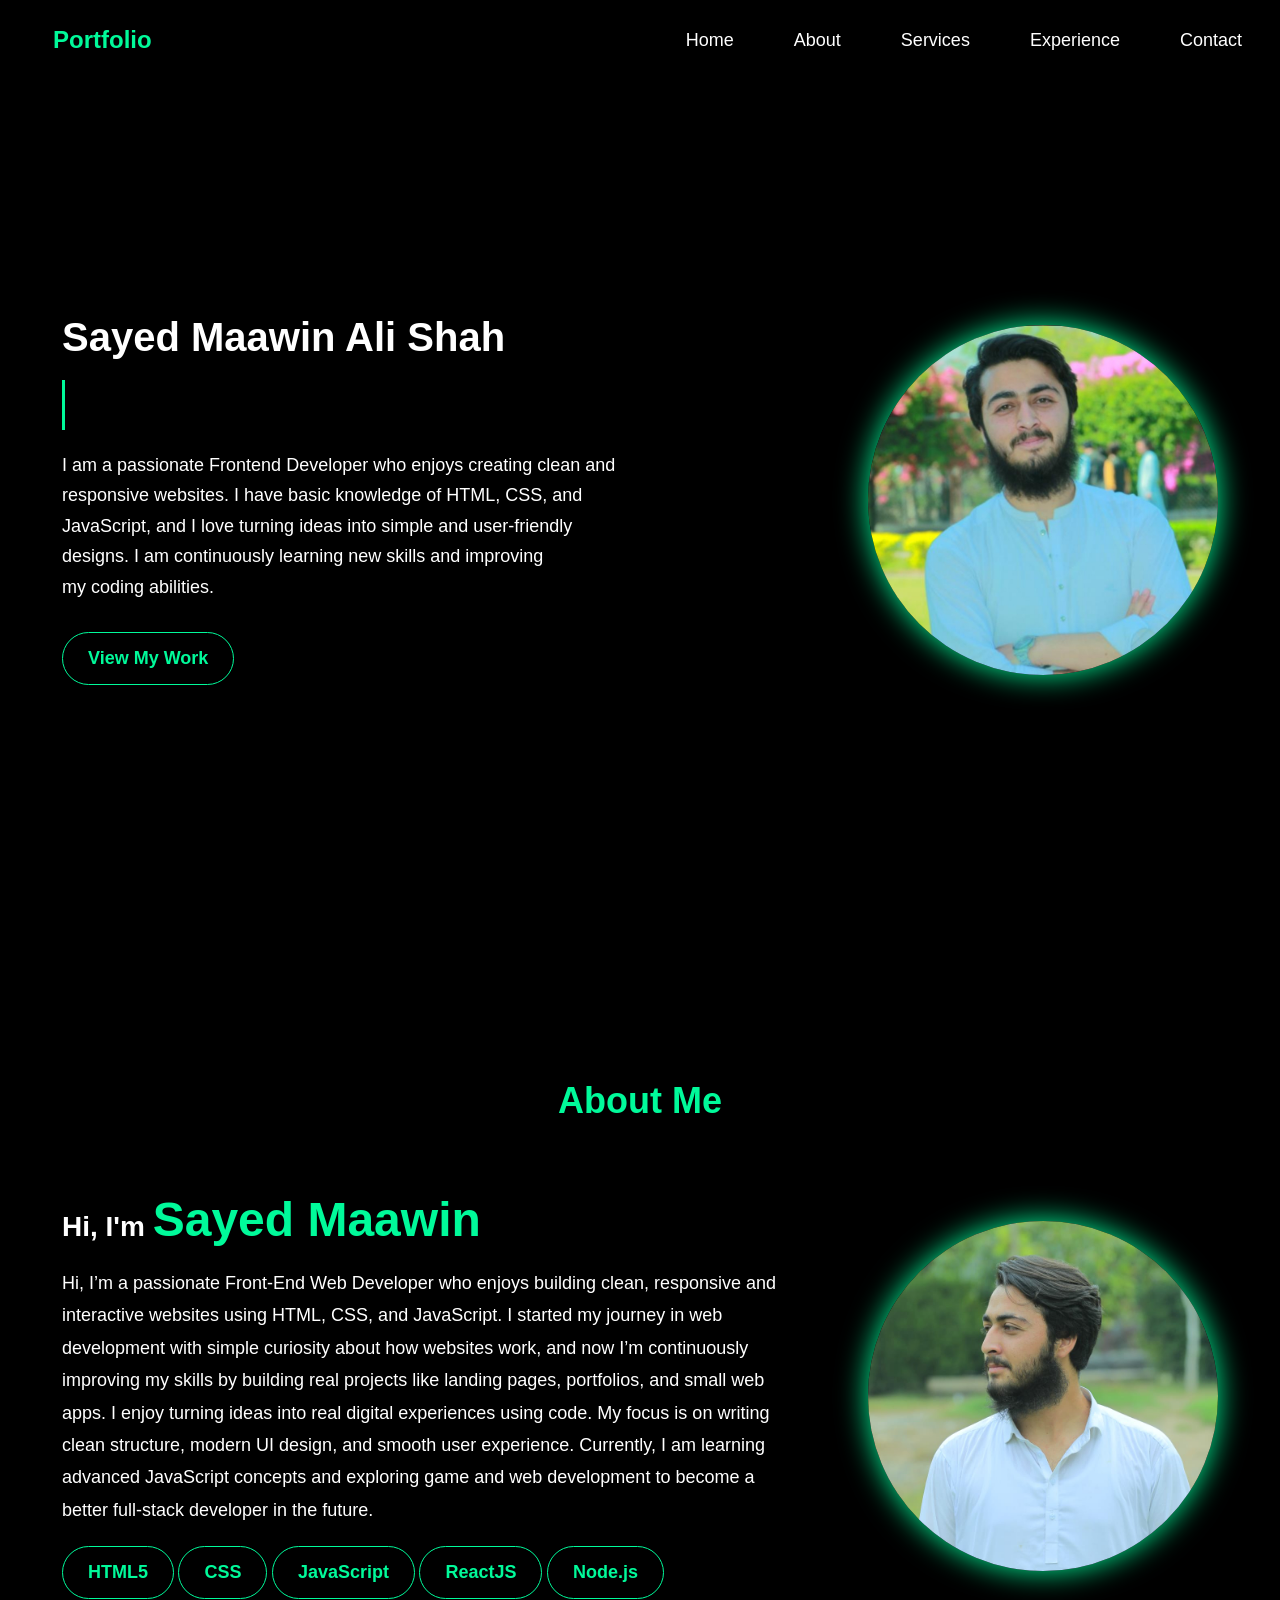
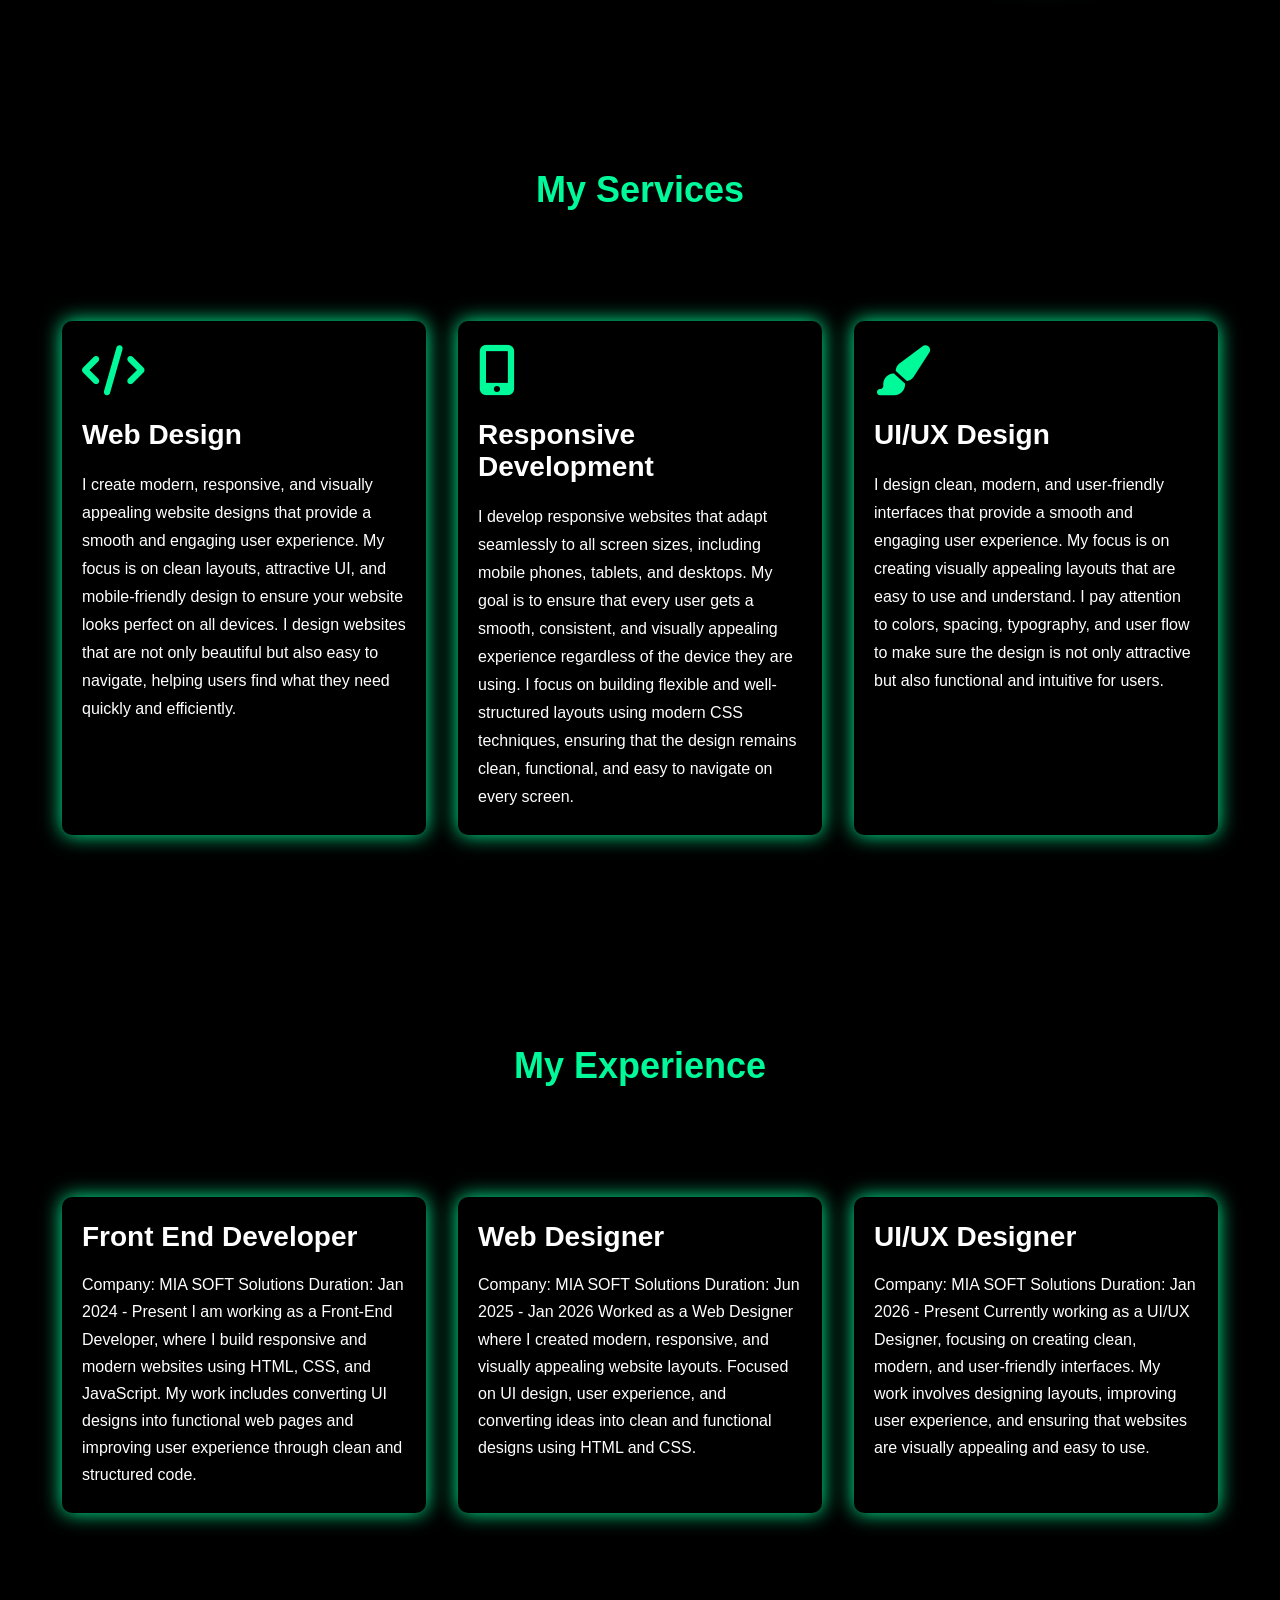
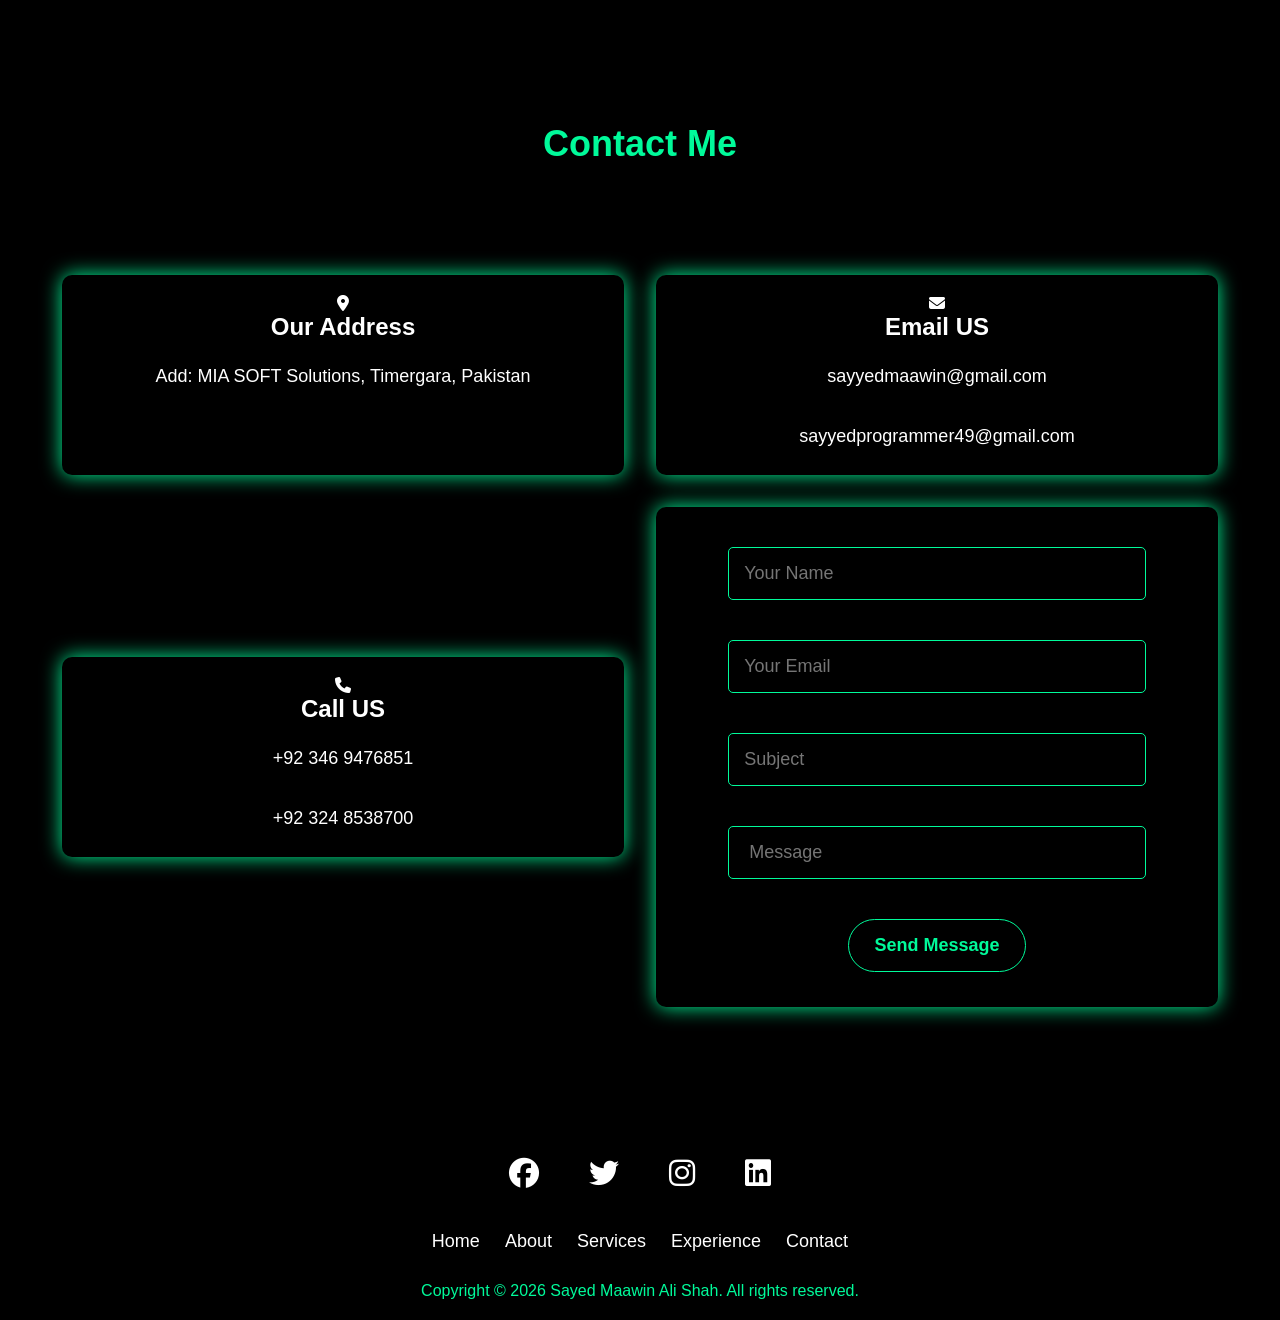
<file: index.html>
<!DOCTYPE html>
<html lang="en">
<head>
    <meta charset="UTF-8">
    <meta name="viewport" content="width=device-width, initial-scale=1.0">
     <meta name="google-site-verification" content="GrE1k39LBLYh93zopVn69W3z39_ZMEwzRGEcHs6_Ia0" />
    <meta name="keywords" content="Maawin, portfolio, web developer, HTML CSS JavaScript">
    <title>Sayyed Portfolio</title>
    <link rel="stylesheet" href="https://cdnjs.cloudflare.com/ajax/libs/font-awesome/6.5.0/css/all.min.css">
    <link rel="stylesheet" href="style.css">
</head>
<body>
    <!-- Header -->
    <header>
        <div class="container"></div>
        <nav id="mainNav">
            <h1>Portfolio</h1>
            <button class="menu-toggle" id="menuToggle" aria-label="Toggle navigation menu" aria-expanded="false" aria-controls="mobileMenu">
                <span></span>
                <span></span>
                <span></span>
            </button>
            <div class="navbar" id="mobileMenu">
                <a href="#home">Home</a>
                <a href="#about">About</a>
                <a href="#services">Services</a>
                <a href="#experience">Experience</a>
                <a href="#contact">Contact</a>
            </div>
        </nav>
        </div>
        </header>
        <!-- Main Content -->
        <main>
        <section>
            <div class="container">
            <div class="home" id="home">
                <div class="text">
                 <h1>Sayed Maawin Ali Shah</h1>
                 <h2>Front End Web Developer</h2>
                 <h3>I am a passionate Frontend Developer who enjoys creating clean and <br>responsive websites. I have basic knowledge of HTML, CSS, and <br>JavaScript, and I love turning ideas into simple and user-friendly <br> designs. I am continuously learning new skills and improving <br> my coding abilities.</h3>
                 <button>View My Work</button>
                </div>
            <div class="pic"></div>
            </div>
            </div>
        </section>
        <!-- About Section -->
        <section>
            <div class="container">
            <div id="about">
                <h1>About Me</h1>
            </div>
            <div class="aboutme">
                <div class="text2">
                    <h2>Hi, I'm <span>Sayed Maawin</span></h2>
                    <p>Hi, I’m a passionate Front-End Web Developer who enjoys building clean, responsive <br> and interactive websites using HTML, CSS, and JavaScript.

I started my journey <br> in web development with simple curiosity about how websites work, and now <br>I’m continuously improving my skills by building real projects like landing pages,<br> portfolios, and small web apps.

I enjoy turning ideas into real digital experiences <br> using code. My focus is on writing clean structure, modern UI design, and smooth <br> user experience.

Currently, I am learning advanced JavaScript concepts and <br> exploring game and web development to become a better full-stack developer in the future.</p>
               
                <button class="btn">HTML5</button>
                <button class="btn">CSS</button>
                <button class="btn">JavaScript</button>
                <button class="btn">ReactJS</button>
                <button class="btn">Node.js</button>
                </div>
                <div class="pic2">

                </div>
            </div>
            </div>
        </section>

        <!-- Services Section -->
        <section>
            <div class="container">
            <div id="services">
                <h1>My Services</h1>
            </div>
            <div class="servicesbox">
                <div class="service">
                    <i class="fa-solid fa-code"></i>
                    <h2>Web Design</h2>
                    <p> I create modern, responsive, and visually appealing website designs that provide a smooth and engaging user experience. My focus is on clean layouts, attractive UI, and mobile-friendly design to ensure your website looks perfect on all devices.

I design websites that are not only beautiful but also easy to navigate, helping users find what they need quickly and efficiently.</p>
                </div>
                <div class="service">
                    <i class="fa-solid fa-mobile-alt"></i>
                    <h2>Responsive Development</h2>
                    <p>I develop responsive websites that adapt seamlessly to all screen sizes, including mobile phones, tablets, and desktops. My goal is to ensure that every user gets a smooth, consistent, and visually appealing experience regardless of the device they are using.

I focus on building flexible and well-structured layouts using modern CSS techniques, ensuring that the design remains clean, functional, and easy to navigate on every screen.</p>
                </div>
                <div class="service">
                    <i class="fa-solid fa-paint-brush"></i>
                    <h2>UI/UX Design</h2>
                    <p>I design clean, modern, and user-friendly interfaces that provide a smooth and engaging user experience. My focus is on creating visually appealing layouts that are easy to use and understand.

I pay attention to colors, spacing, typography, and user flow to make sure the design is not only attractive but also functional and intuitive for users.</p>
                </div>
            </div>
            </div>
        </section>
        <!-- Experience Section -->
         <section>
            <div class="container">
           <div id="experience">
            <h1>My Experience</h1>
           </div>
              <div class="experiencebox">
                <div class="experience">
                 <h2>Front End Developer</h2>
                 <p>Company: MIA SOFT Solutions<br>
                 Duration: Jan 2024 - Present <br><br>
                  I am working as a Front-End Developer, where I build responsive and modern websites using HTML, CSS, and JavaScript. My work includes converting UI designs into functional web pages and improving user experience through clean and structured code.
                </p>
                </div>
                 <div class="experience">
                <h2>Web Designer</h2>
                <p>Company: MIA SOFT Solutions<br>
                Duration: Jun 2025 - Jan 2026 <br><br>
                 Worked as a Web Designer where I created modern, responsive, and visually appealing website layouts. Focused on UI design, user experience, and converting ideas into clean and functional designs using HTML and CSS.
            </p>
              </div>
              <div class="experience">
                <h2>UI/UX Designer</h2>
                <p>Company: MIA SOFT Solutions<br>
                Duration: Jan 2026 - Present <br><br>
                Currently working as a UI/UX Designer, focusing on creating clean, modern, and user-friendly interfaces. My work involves designing layouts, improving user experience, and ensuring that websites are visually appealing and easy to use.
            </p>
              </div>
              </div>
              </div>
         </section>
         <!-- Contact Section -->
          <section>
            <div class="container">
            <div id="contact">
              <h1>Contact Me</h1>
            </div>
            <div class="contactbox">
                <div class="address">
                    <i class="fa-solid fa-location-dot"></i>
                    <h1>Our Address</h1>
                    <p>Add: MIA SOFT Solutions, Timergara, Pakistan</p>
                </div>
                <div class="email">
                    <i class="fa-solid fa-envelope"></i>
                    <h1>Email US</h1>
                    <p>sayyedmaawin@gmail.com <br><br>
                    sayyedprogrammer49@gmail.com
                    </p>
                </div>
                <div class="call">
                    <i class="fa-solid fa-phone"></i>
                    <h1>Call US</h1>
                    <p>+92 346 9476851 <br><br>
                    +92 324 8538700
                    </p>
                </div>
                <div class="sendmsg">
                    <input class="input" type="text" placeholder="Your Name"> 
                    <input class="input" type="email" placeholder="Your Email">
                    <input class="input" type="text" placeholder="Subject">
                    <input class="input" type="text" placeholder=" Message">
                    <button>Send Message</button>
                </div>
            </div>
            </div>
          </section>
    </main>

    <footer>
        <div class="container">
        <div class="footer">
          <div class="social">
            <a href="#"><i class="fa-brands fa-facebook"></i></a>
            <a href="#"><i class="fa-brands fa-twitter"></i></a>
            <a href="#"><i class="fa-brands fa-instagram"></i></a>
            <a href="#"><i class="fa-brands fa-linkedin"></i></a>
          </div>
        
          <div class="link">
            <a href="#home" class="links">Home</a>
            <a href="#about" class="links">About</a>
            <a href="#services" class="links">Services</a>
            <a href="#experience" class="links">Experience</a>
            <a href="#contact" class="links">Contact</a>
            <p>Copyright &copy; 2026 Sayed Maawin Ali Shah. All rights reserved.</p>
            </div>
         </div>
       </div>
    </footer>

</body>
<script src="script.js"></script>

</html>
</file>
<file: style.css>
*{
    margin: 0;
    padding: 0;
    box-sizing: border-box;
    font-family: sans-serif;
    color: white;
}

html,body{
    height: 100%;
    width: 100%;
}
body{
    background: black;
}

.container{
    width: 100%;
    max-width: 1180px;
    margin: 0 auto;
    padding: 0 12px;
}

/* Header*/
header{
    width: 100%;
    position: fixed;
    background: transparent;
}

/* Navbar */
nav{
    width: 100%;
    padding: 20px 28px;
    display: flex;
    align-items: center;
    justify-content: space-between;
    height: 80px;
    background: transparent;
}

nav h1{
    font-size: 24px;
    font-weight: 600;
    margin-left: 25px;
    color: mediumspringgreen;
}

nav .navbar{
    display: flex;
    align-items: center;
    gap: 40px;
}

.menu-toggle{
    display: none;
    width: 42px;
    height: 42px;
    border: 1px solid mediumspringgreen;
    border-radius: 8px;
    background: transparent;
    cursor: pointer;
    padding: 8px 7px;
}

.menu-toggle span{
    display: block;
    width: 100%;
    height: 3px;
    border-radius: 999px;
    background: mediumspringgreen;
    transition: transform 0.25s ease, opacity 0.2s ease;
}

.menu-toggle span + span{
    margin-top: 6px;
}

nav .navbar a{
    text-decoration: none;
    color: white;
    padding: 5px 10px;
    font-size: 18px;
    font-weight: 500;
}

nav .navbar a:hover{
    box-shadow: 0 0 20px mediumspringgreen;
    background-color: mediumspringgreen;
    color: black;
    border-radius: 5px;
    transform: translateY(-10px);
}

/* Main */
main{
    width: 100%;
    background: #000000;
}

/* Section */
section{
    padding: 50px 0;
}

/* Home */
.home{
    display: flex;
    min-height: 100vh;
    align-items: center;
    justify-content: space-between;
    padding: 0;
    gap: 48px;
}

/* Text */
.home .text h1{
    font-size: 48px;
    font-weight: 700;
}

.home .text h2{
    font-size: 55px;
    font-weight: 600;
    margin: 20px 0;
    color: mediumspringgreen;
    overflow: hidden;
    white-space: nowrap;
    border-right: 3px solid mediumspringgreen;
    width: 0;
    animation: typing 3s steps(20) infinite, blink 0.5s infinite;
}

@keyframes typing {
    0% { width: 0 }
    40% { width: 100% }   
    60% { width: 100% }  
    100% { width: 0 }     
}

@keyframes blink {
    50% { border-color: transparent }
}

.home .text h3{
    font-size: 20px;
    margin: 20px 0;
    font-weight: 400;
    line-height: 30px;
}

/* Image */
.pic{
    width: 350px;
    height: 350px;
    border-radius: 50%;
    background-image: url(img.jpeg);
    background-size: cover;
    background-position: center;
    box-shadow: 0 0 30px mediumspringgreen;
    animation: glow 2s infinite ease-in-out;
}

@keyframes glow {
    0% {
        box-shadow: 0 0 20px mediumspringgreen;
    }
    50% {
        box-shadow: 0 0 50px mediumspringgreen;
    }
    100% {
        box-shadow: 0 0 20px mediumspringgreen;
    }
}

/* Button */
.home .text button{
    padding: 15px 25px;
    margin-top: 10px;
    font-size: 18px;
    font-weight: 550;
    color: mediumspringgreen;
    border-radius: 40px;
    background-color: transparent;
    cursor: pointer;
    border: 1px solid mediumspringgreen;
    animation: glow 2s infinite ease-in-out;
}

.home .text button:hover{
    background-color: mediumspringgreen;
    color: black;
}
/* About section */

#about{
    width: 100%;
}
/* About Heading */
#about h1{
    font-size: 36px;
    font-weight: 600;
    text-align: center;
    padding: 30px 0;
    color: mediumspringgreen;
}
/* About Content */
.aboutme{
    display: flex;
    align-items: center;
    padding: 0;
    justify-content: space-between;
    gap: 48px;
}
/* About Text */
.aboutme .text2{
    width: 62%;
    margin: 40px 0;
}
/* About Text */
.aboutme .text2 h2{
    font-size: 28px;
    font-weight: 600;
    margin-bottom: 20px;
}
/* About Text */
.aboutme .text2 h2 span{
    color: mediumspringgreen;
    font-size: 48px;
}
/* About Text */
.aboutme .text2 p{
    font-size: 18px;
    line-height: 1.8;
    font-weight: 400;
    text-align: left;
    overflow-wrap: break-word;
}

.aboutme .text2 p br{
    display: none;
}
/* About Image */
.aboutme .pic2{
    width: 350px;
    height: 350px;
    background-image: url(img2.jpeg);
    background-size: cover;
    background-position: top;
    border-radius: 50% ;
    box-shadow: 0 0 30px mediumspringgreen;
    animation: glow 2s infinite ease-in-out;
}
/* About Button */
.aboutme .text2 .btn{
    padding: 15px 25px;
    margin-top: 20px;
    font-size: 18px;
    font-weight: 550;
    color: mediumspringgreen;
    border-radius: 40px;
    background-color: transparent;
    cursor: pointer;
    border: 1px solid mediumspringgreen;
    animation: glow 2s infinite ease-in-out;
}
/* Button Hover Effects */
.aboutme .text2 .btn:hover{
    background-color: mediumspringgreen;
    color: black;
}
/* Services content */
#services{
    width: 100%;
}
#services h1{
    font-size: 36px;
    font-weight: 600;
    text-align: center;
    padding: 30px 0;
    color: mediumspringgreen;
}
/* Services Box1 */
.servicesbox{
    display: grid;
    grid-template-columns: repeat(3, minmax(0, 1fr));
    align-items: stretch;
    padding: 80px 0;
    gap: 40px;
}
.servicesbox .service{
    min-height: 0;
    width: 100%;
    background-color: transparent;
    padding: 24px 20px;
    border-radius: 10px;
    text-align: left;
    box-shadow: 0 0 20px mediumspringgreen;
    transition: transform 0.3s ease, box-shadow 0.3s ease;
    display: flex;
    flex-direction: column;
    gap: 14px;
}
.servicesbox .service i{
    font-size: 50px;
    color: mediumspringgreen;
}
.servicesbox .service h2{
    font-size: 28px;
    font-weight: 600;
    margin-top: 10px;
}
.servicesbox .service p{
    font-size: 16px;
    line-height: 1.75;
    font-weight: 400;
    margin-top: 6px;
    overflow-wrap: break-word;
    word-break: normal;
}

.servicesbox .service p br{
    display: none;
}
.servicesbox .service:hover, .servicesbox .service:hover h2, .servicesbox .service:hover p, .servicesbox .service:hover i{
    transform: translateY(-10px);
    box-shadow: 0 0 30px mediumspringgreen;
    background-color: mediumspringgreen;
    color: black;
    cursor: pointer;
}
/* Experience Section */
#experience{
    width: 100%;
}
#experience h1{
    font-size: 36px;
    font-weight: 600;
    text-align: center;
    padding: 30px 0;
    color: mediumspringgreen;
}
.experiencebox{
    display: grid;
    grid-template-columns: repeat(3, minmax(0, 1fr));
    align-items: stretch;
    padding: 80px 0;
    gap: 40px;
}
.experiencebox .experience{
    min-height: 0;
    width: 100%;
    background-color: transparent;
    padding: 24px 20px;
    border-radius: 10px;
    text-align: left;
    box-shadow: 0 0 20px mediumspringgreen;
    transition: transform 0.3s ease, box-shadow 0.3s ease;
    display: flex;
    flex-direction: column;
    gap: 12px;
}
.experiencebox .experience h2{
    font-size: 28px;
    font-weight: 600;
}
.experiencebox .experience p{
    font-size: 16px;
    line-height: 1.7;
    font-weight: 400;
    margin-top: 6px;
    overflow-wrap: break-word;
}

.experiencebox .experience p br{
    display: none;
}
.experiencebox .experience:hover, .experiencebox .experience:hover h2, .experiencebox .experience:hover p{
    transform: translateY(-10px);
    box-shadow: 0 0 30px mediumspringgreen;
    background-color: mediumspringgreen;
    color: black;
    cursor: pointer;
}
/* Contact Section */
#contact{
    width: 100%;
}
#contact h1{
    font-size: 36px;
    font-weight: 600;
    text-align: center;
    padding: 30px 0;
    color: mediumspringgreen;
}
.contactbox{
    display: grid;
    grid-template-columns: repeat(2, 1fr);
    align-items: center;
    justify-content: space-between;
    padding: 80px 0;
    gap: 80px;
}
.contactbox .address{
    height: 200px;
    width: 100%;
    background-color: transparent;
    padding: 20px;
    border-radius: 10px;
    text-align: center;
    box-shadow: 0 0 20px mediumspringgreen;
    transition: transform 0.3s ease, box-shadow 0.3s ease;
}
.contactbox .address h2{
    font-size: 28px;
    font-weight: 600;
}
.contactbox .address p{
    font-size: 18px;
    line-height: 30px;
    font-weight: 400;
    margin-top: 20px;
}
.contactbox .address:hover, .contactbox .address:hover h2, .contactbox .address:hover p{
    transform: translateY(-10px);
    box-shadow: 0 0 30px mediumspringgreen;
    background-color: mediumspringgreen;
    color: black;
    cursor: pointer;
}
.contactbox .email{
    height: 200px;
    width: 100%;
    background-color: transparent;
    padding: 20px;
    border-radius: 10px;
    text-align: center;
    box-shadow: 0 0 20px mediumspringgreen;
    transition: transform 0.3s ease, box-shadow 0.3s ease;
}
.contactbox .email h2{
    font-size: 28px;
    font-weight: 600;
}
.contactbox .email p{
    font-size: 18px;
    line-height: 30px;
    font-weight: 400;
    margin-top: 20px;
}
.contactbox .email:hover, .contactbox .email:hover h2, .contactbox .email:hover p{
    transform: translateY(-10px);
    box-shadow: 0 0 30px mediumspringgreen;
    background-color: mediumspringgreen;
    color: black;
    cursor: pointer;
}
.contactbox .call{
    height: 200px;
    width: 100%;
    background-color: transparent;
    padding: 20px;
    border-radius: 10px;
    text-align: center;
    box-shadow: 0 0 20px mediumspringgreen;
    transition: transform 0.3s ease, box-shadow 0.3s ease;
}
.contactbox .call h2{
    font-size: 28px;
    font-weight: 600;
}
.contactbox .call p{
    font-size: 18px;
    line-height: 30px;
    font-weight: 400;
    margin-top: 20px;
}
.contactbox .call:hover, .contactbox .call:hover h2, .contactbox .call:hover p{
    transform: translateY(-10px);
    box-shadow: 0 0 30px mediumspringgreen;
    background-color: mediumspringgreen;
    color: black;
    cursor: pointer;
}
.contactbox .sendmsg{
    height: 500px;
    width: 100%;
    background-color: transparent;
    padding: 20px;
    border-radius: 10px;
    text-align: center;
    box-shadow: 0 0 20px mediumspringgreen;
    transition: transform 0.3s ease, box-shadow 0.3s ease;
}
.contactbox .input{
    width: 80%;
    padding: 15px;
    margin: 20px 0;
    font-size: 18px;
    border-radius: 5px;
    background-color: transparent;
    border: 1px solid mediumspringgreen;
}

.contactbox .sendmsg textarea{
    width: 80%;
    height: 150px;
    padding: 15px;
    margin: 20px 0;
    font-size: 18px;
    border-radius: 5px;
    border: 1px solid mediumspringgreen;
}  
.contactbox .sendmsg button{
    padding: 15px 25px;
    margin-top: 20px;
    font-size: 18px;
    font-weight: 550;
    color: mediumspringgreen;
    border-radius: 40px;
    background-color: transparent;
    cursor: pointer;
    border: 1px solid mediumspringgreen;
    animation: glow 2s infinite ease-in-out;
}
.contactbox .sendmsg button:hover{
    background-color: mediumspringgreen;
    color: black;
} 

/* Footer */
footer{
    width: 100%;
    background: black;
    padding: 20px;
    text-align: center;
}
.footer .social{
    display: flex;
    align-items: center;
    justify-content: center;
    font-size: 30px;
    gap: 50px;
}
.footer .social .fa-facebook:hover{
    color: #1877F2;
   text-shadow: 0 0 20px #1877F2;
   transform: translateY(-10px);
}
.footer .social .fa-twitter:hover{
    color: #1DA1F2;
   text-shadow: 0 0 20px #1DA1F2;
    transform: translateY(-10px);
}
.footer .social .fa-instagram:hover{
    color: #E4405F;
   text-shadow: 0 0 20px #E4405F;
   transform: translateY(-10px);
}
.footer .social .fa-linkedin:hover{
    color: #0077B5;
   text-shadow: 0 0 20px #0077B5;
   transform: translateY(-10px);
}
.footer .link{
    margin-top: 40px;
    font-size: 18px;
    color: mediumspringgreen;
}
.footer .link a{
    text-decoration: none;
    gap: 20px;
    padding: 20px 10px;
}
.footer .link a:hover{
    color: black;
    background-color: mediumspringgreen;
    border-radius: 5px;
    box-shadow: 0 0 20px mediumspringgreen;
}
.footer p{
    margin-top: 30px;
    font-size: 16px;
    color: mediumspringgreen;
}

/*  Responsive  */

/* Laptop / small desktop */
@media (max-width: 1366px) {
    nav {
        padding: 20px 28px;
    }

    .home,
    .aboutme,
    .servicesbox,
    .experiencebox,
    .contactbox {
        padding-left: 0;
        padding-right: 0;
        gap: 32px;
    }

    .home,
    .aboutme {
        gap: 64px;
    }

    .home .text h1 { font-size: 40px; }
    .home .text h2 { font-size: 44px; }
    .home .text h3 { font-size: 18px; line-height: 1.7; }
}

/* Laptop (small) */
@media (max-width: 1200px) and (min-width: 992px) {
    nav {
        padding: 16px 24px;
    }

    nav .navbar {
        gap: 18px;
        flex-wrap: wrap;
        justify-content: flex-end;
    }

    nav .navbar a {
        font-size: 16px;
        padding: 4px 8px;
    }

    .home,
    .aboutme,
    .servicesbox,
    .experiencebox,
    .contactbox {
        padding-left: 0;
        padding-right: 0;
        gap: 24px;
    }

    .home,
    .aboutme {
        gap: 52px;
    }

    .servicesbox,
    .experiencebox {
        gap: 16px;
    }
}

/* Tablet / iPad */
@media (max-width: 991px) {
    header {
        position: static;
    }

    nav {
        height: auto;
        padding: 16px 20px;
        flex-direction: column;
        gap: 12px;
    }

    nav .navbar {
        flex-wrap: wrap;
        justify-content: center;
        gap: 14px;
    }

    section {
        padding: 36px 0;
    }

    .home,
    .aboutme {
        min-height: auto;
        flex-direction: column;
        text-align: center;
        gap: 36px;
    }

    .home .text h2 {
        white-space: normal;
        width: auto;
        border-right: 0;
        animation: none;
    }

    .aboutme .text2 {
        width: 100%;
        margin: 20px 0;
    }

    .servicesbox,
    .experiencebox {
        grid-template-columns: 1fr;
    }

    .contactbox {
        grid-template-columns: 1fr;
        gap: 24px;
    }

    .contactbox .sendmsg,
    .contactbox .address,
    .contactbox .email,
    .contactbox .call {
        height: auto;
    }
}

/* Mobile phones */
@media (max-width: 767px) {
    nav {
        flex-direction: row;
        justify-content: space-between;
        align-items: center;
        position: relative;
    }

    .menu-toggle {
        display: inline-block;
    }

    nav .navbar {
        display: none;
        position: absolute;
        top: calc(100% + 8px);
        right: 16px;
        left: 16px;
        z-index: 30;
        flex-direction: column;
        align-items: stretch;
        gap: 0;
        border: 1px solid rgba(0, 250, 154, 0.45);
        border-radius: 10px;
        overflow: hidden;
        background: rgba(0, 0, 0, 0.95);
    }

    nav .navbar a {
        padding: 12px 14px;
        border-bottom: 1px solid rgba(0, 250, 154, 0.25);
    }

    nav .navbar a:last-child {
        border-bottom: 0;
    }

    nav.nav-open .navbar {
        display: flex;
    }

    nav.nav-open .menu-toggle span:nth-child(1) {
        transform: translateY(9px) rotate(45deg);
    }

    nav.nav-open .menu-toggle span:nth-child(2) {
        opacity: 0;
    }

    nav.nav-open .menu-toggle span:nth-child(3) {
        transform: translateY(-9px) rotate(-45deg);
    }

    nav h1 {
        font-size: 20px;
    }

    nav .navbar a { font-size: 14px; }

    .home,
    .aboutme,
    .servicesbox,
    .experiencebox,
    .contactbox {
        padding-left: 0;
        padding-right: 0;
        gap: 20px;
    }

    .home .text h1 { font-size: 30px; }
    .home .text h2 { font-size: 30px; margin: 12px 0; }
    .home .text h3 { font-size: 16px; line-height: 1.6; }

    .pic,
    .aboutme .pic2 {
        width: 230px;
        height: 230px;
    }

    #about h1,
    #services h1,
    #experience h1,
    #contact h1 {
        font-size: 28px;
    }

    .aboutme .text2 h2 {
        font-size: 22px;
    }

    .aboutme .text2 h2 span {
        font-size: 30px;
    }

    .aboutme .text2 p,
    .servicesbox .service p,
    .experiencebox .experience p,
    .contactbox .address p,
    .contactbox .email p,
    .contactbox .call p {
        font-size: 15px;
        line-height: 1.6;
    }

    .servicesbox .service h2,
    .experiencebox .experience h2,
    .contactbox .address h2,
    .contactbox .email h2,
    .contactbox .call h2 {
        font-size: 22px;
    }

    .contactbox .input,
    .contactbox .sendmsg textarea {
        width: 100%;
        font-size: 16px;
    }

    .footer .social {
        gap: 18px;
        font-size: 24px;
    }

    .footer .link {
        margin-top: 20px;
        font-size: 14px;
    }

    .footer .link a {
        display: inline-block;
        padding: 8px 6px;
    }

    .footer p {
        font-size: 13px;
    }
}

/* iPhone small screens */
@media (max-width: 430px) {
    .home .text h1 { font-size: 26px; }
    .home .text h2 { font-size: 24px; }
    .home .text h3 { font-size: 14px; }

    .home .text button,
    .aboutme .text2 .btn,
    .contactbox .sendmsg button {
        width: 100%;
        margin-top: 12px;
        padding: 12px 16px;
        font-size: 15px;
    }

    .servicesbox .service i {
        font-size: 40px;
    }
}
</file>
